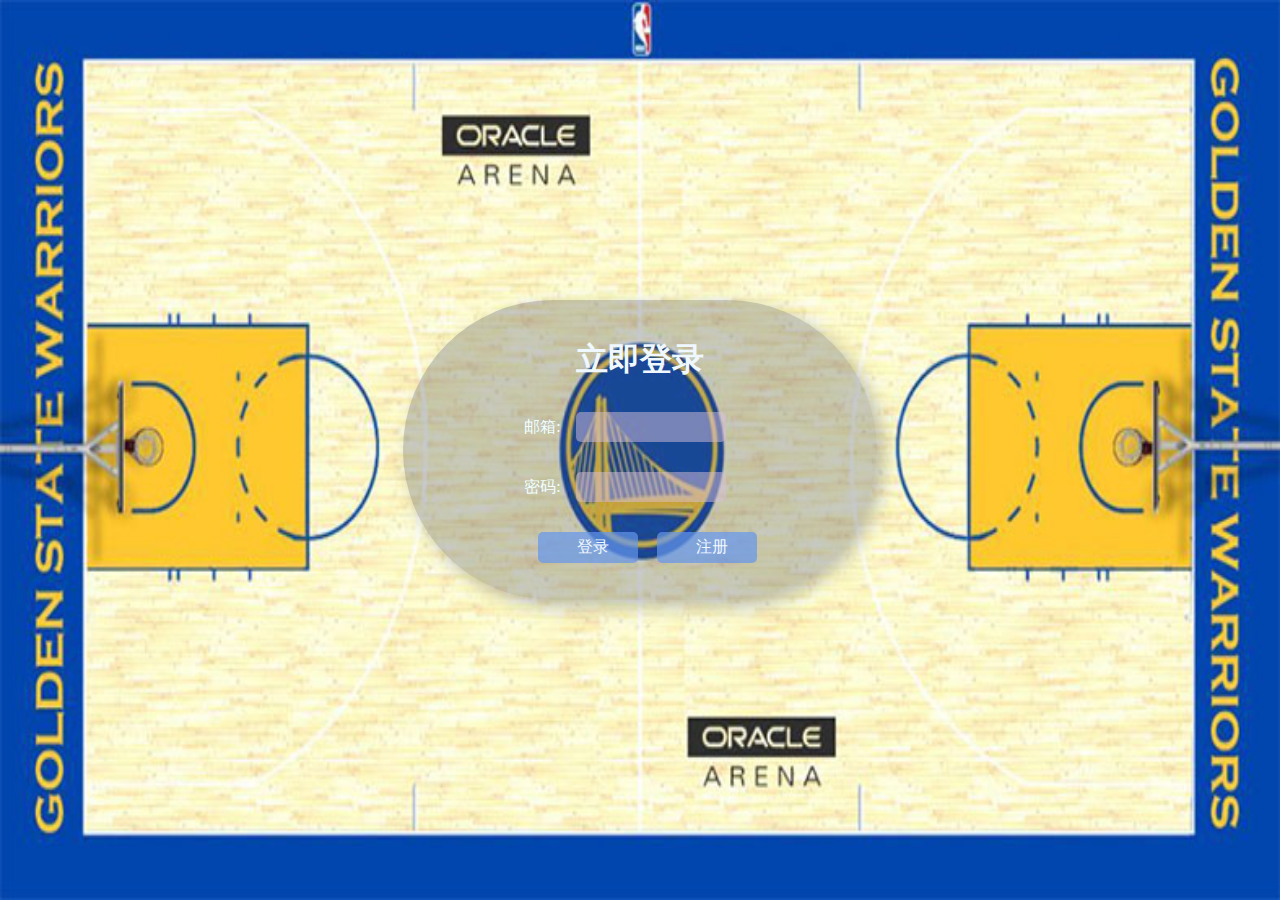
<file: html/login.html>
<!DOCTYPE html>
<html lang="en">

<head>
    <meta charset="UTF-8">
    <meta http-equiv="X-UA-Compatible" content="IE=edge">
    <meta name="viewport" content="width=device-width, initial-scale=1.0">
    <title>登陆界面</title>
    <link rel="stylesheet" href="../css/login.css">


</head>

<body>

    <div id="loginDiv">
        <form action="#" id="form">
            <h1 style="text-align: center;color: aliceblue;">立即登录</h1>
            <p>邮箱:<input id="email" type="text"><label id="name_trip"></label>
            </p>

            <p>密码:<input id="password" type="password"><label id="password_trip"></label></p>

            <div style="text-align: center;margin-top: 30px;">
                <input type="submit" class="button" value="登录" onclick="check()">
                <input type="button" class="button" onclick='location.href=("注册界面.html")' value="注册">
            </div>
        </form>
    </div>

</body>

<script>

    function check() {
        var inputEmail = document.getElementById("email");
        // 获取输入内容
        var uEmail = inputEmail.value;
        // 检测邮箱格式
        if (!/^([a-zA-Z0-9_-])+@([a-zA-Z0-9_-])+(\.[a-zA-Z0-9_-])+/.test(uEmail)) {
            alert("邮箱不合法");
            return false;
        }

        //获取用户名输入项
        var userNname = document.getElementById("password");
        var uName = userNname.value;
        if (uName.length < 6 || uName.length >= 15) {
            alert("账号长度需要大于6位小于15位");
            return false;
        }
        window.open("introduce.html");
    }

</script>

</html>
</file>
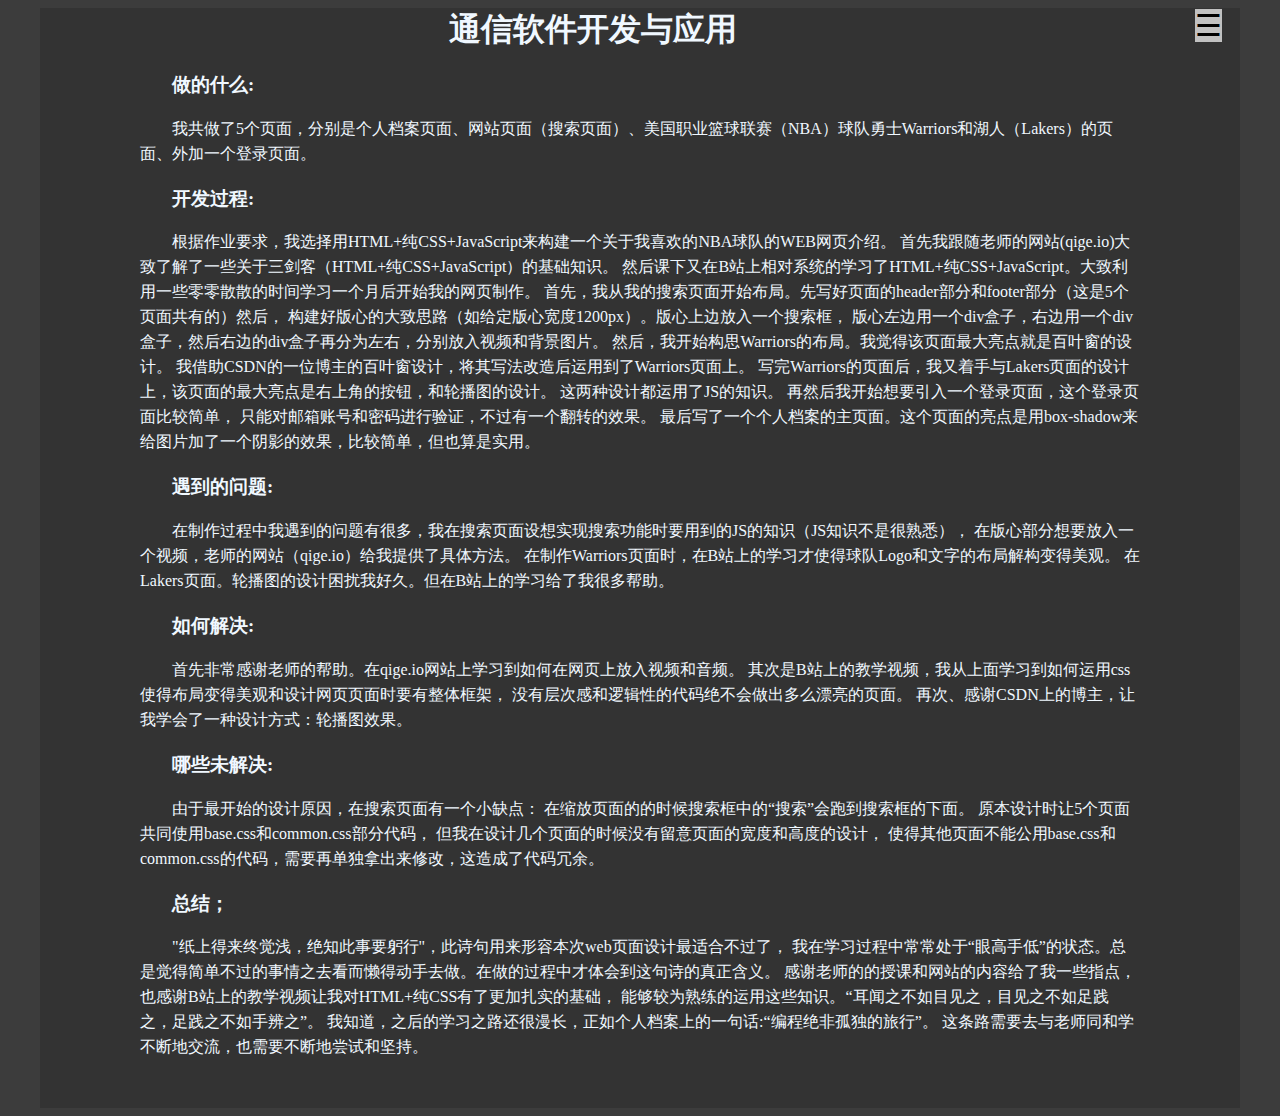
<file: html/report.html>
<!DOCTYPE html>
<html lang="en">

<head>
    <meta charset="UTF-8">
    <meta http-equiv="X-UA-Compatible" content="IE=edge">
    <meta name="viewport" content="width=device-width, initial-scale=1.0">
    <title>崔春洋的WEB报告</title>
    <style>
        body {
            background-color: #3c3c3c;
        }

        .main {
            width: 1200px;
            height: 1100px;
            margin: 0 auto;
            background-color: #333333;
            color: aliceblue;
        }

        h1 {
            display: block;
            text-align: center;
            margin: 0 auto;

        }

        .p_all {
            margin: 20px auto;
        }

        .paragraph {
            width: 1000px;
            margin-left: 20px;
            margin: 20px auto;
            text-indent: 2em;
            line-height: 25px;
        }

        /*侧边栏选择器*/
        .right {
            float: right;
            
            margin: 0px 50px;
        }
        .right span {
          
            background-color: #c1c1c1;
        }
        .sidenav {
            height: 100%;
            width: 0;
            /*原始宽度为0*/
            position: fixed;
            z-index: 1;
            top: 0px;
            right: 0;
            background-color: #111;
            overflow-x: hidden;
            transition: 0.5s;
            padding-top: 60px;
        }

        /*侧边栏选项选择器*/
        .sidenav a {
            padding: 10px 10px 10px 32px;
            text-decoration: none;
            font-size: 25px;
            color: #818181;
            display: block;
            transition: 0.3s;
        }

        /*侧栏标签和关闭按钮光标的效果*/
        .sidenav a:hover,
        .offcanvas a:focus {
            color: #007acc;
        }

        /*侧栏和关闭按钮的位置选择器*/
        .sidenav .closebtn {
            position: absolute;
            top: 0;
            right: 25px;
            font-size: 36px;
            margin-left: 50px;
        }

        /*当文档高度小于450px时，改变侧栏的padding属性和字体大小*/
        @media screen and (max-height: 450px) {
            .sidenav {
                padding-top: 15px;
            }

            .sidenav a {
                font-size: 18px;
            }
        }

    
    </style>
</head>

<body>
    <div class="box1">
        <div class="tubiao1">
        </div>
        <!--侧栏页面设计-->
        <div id="mySidenav" class="sidenav">
            <a href="javascript:void(0)" class="closebtn" onclick="closeNav()">&times;</a>
            <a href="introduce.html">搜索页面</a>
            <a href="index.html">个人档案</a>
            <a href="warriors.html">Warriors</a>
            <a href="lakers.html">Lakers</a>
            <a href="login.html">登陆页面</a>

        </div>
        <div class="right">
            <span style="font-size:30px; cursor:pointer" onclick="openNav()">&#9776;</span>
        </div>
    </div>

    <!-- 报告内容 -->
    <div class="main">
        <h1>通信软件开发与应用</h1>
        <div class+="p_all">
            <div class="paragraph">
                <h3>做的什么:</h3>

                <p>
                    我共做了5个页面，分别是个人档案页面、网站页面（搜索页面）、美国职业篮球联赛（NBA）球队勇士Warriors和湖人（Lakers）的页面、外加一个登录页面。
                </p>
            </div>
            <div class="paragraph">
                <h3>开发过程:</h3>

                <p>
                    根据作业要求，我选择用HTML+纯CSS+JavaScript来构建一个关于我喜欢的NBA球队的WEB网页介绍。
                    首先我跟随老师的网站(qige.io)大致了解了一些关于三剑客（HTML+纯CSS+JavaScript）的基础知识。
                    然后课下又在B站上相对系统的学习了HTML+纯CSS+JavaScript。大致利用一些零零散散的时间学习一个月后开始我的网页制作。
                    首先，我从我的搜索页面开始布局。先写好页面的header部分和footer部分（这是5个页面共有的）然后，
                    构建好版心的大致思路（如给定版心宽度1200px）。版心上边放入一个搜索框，
                    版心左边用一个div盒子，右边用一个div盒子，然后右边的div盒子再分为左右，分别放入视频和背景图片。
                    然后，我开始构思Warriors的布局。我觉得该页面最大亮点就是百叶窗的设计。
                    我借助CSDN的一位博主的百叶窗设计，将其写法改造后运用到了Warriors页面上。
                    写完Warriors的页面后，我又着手与Lakers页面的设计上，该页面的最大亮点是右上角的按钮，和轮播图的设计。
                    这两种设计都运用了JS的知识。 再然后我开始想要引入一个登录页面，这个登录页面比较简单，
                    只能对邮箱账号和密码进行验证，不过有一个翻转的效果。
                    最后写了一个个人档案的主页面。这个页面的亮点是用box-shadow来给图片加了一个阴影的效果，比较简单，但也算是实用。
                </p>
            </div>
            <div class="paragraph">
                <h3>遇到的问题:</h3>

                <p>
                    在制作过程中我遇到的问题有很多，我在搜索页面设想实现搜索功能时要用到的JS的知识（JS知识不是很熟悉），
                    在版心部分想要放入一个视频，老师的网站（qige.io）给我提供了具体方法。
                    在制作Warriors页面时，在B站上的学习才使得球队Logo和文字的布局解构变得美观。
                    在Lakers页面。轮播图的设计困扰我好久。但在B站上的学习给了我很多帮助。
                </p>
            </div>
            <div class="paragraph">
                <h3>如何解决:</h3>

                <p>
                    首先非常感谢老师的帮助。在qige.io网站上学习到如何在网页上放入视频和音频。
                    其次是B站上的教学视频，我从上面学习到如何运用css使得布局变得美观和设计网页页面时要有整体框架，
                    没有层次感和逻辑性的代码绝不会做出多么漂亮的页面。
                    再次、感谢CSDN上的博主，让我学会了一种设计方式：轮播图效果。
                </p>
            </div>
            <div class="paragraph">
                <h3>哪些未解决:</h3>

                <p>
                    由于最开始的设计原因，在搜索页面有一个小缺点：
                    在缩放页面的的时候搜索框中的“搜索”会跑到搜索框的下面。
                    原本设计时让5个页面共同使用base.css和common.css部分代码，
                    但我在设计几个页面的时候没有留意页面的宽度和高度的设计，
                    使得其他页面不能公用base.css和common.css的代码，需要再单独拿出来修改，这造成了代码冗余。
                </p>
            </div>
            <div class="paragraph">
                <h3>总结；</h3>

                <p>
                    "纸上得来终觉浅，绝知此事要躬行"，此诗句用来形容本次web页面设计最适合不过了，
                    我在学习过程中常常处于“眼高手低”的状态。总是觉得简单不过的事情之去看而懒得动手去做。在做的过程中才体会到这句诗的真正含义。
                    感谢老师的的授课和网站的内容给了我一些指点，也感谢B站上的教学视频让我对HTML+纯CSS有了更加扎实的基础，
                    能够较为熟练的运用这些知识。“耳闻之不如目见之，目见之不如足践之，足践之不如手辨之”。
                    我知道，之后的学习之路还很漫长，正如个人档案上的一句话:“编程绝非孤独的旅行”。
                    这条路需要去与老师同和学不断地交流，也需要不断地尝试和坚持。
                </p>
            </div>
        </div>

    </div>
</body>

<script type="text/ecmascript">
    /*改变原始宽度（0）*/
    function openNav() {
        document.getElementById("mySidenav").style.width = "255px";
    }
    /*恢复原始宽度0*/
    function closeNav() {
        document.getElementById("mySidenav").style.width = "0";
    }
</script>

</html>
</file>
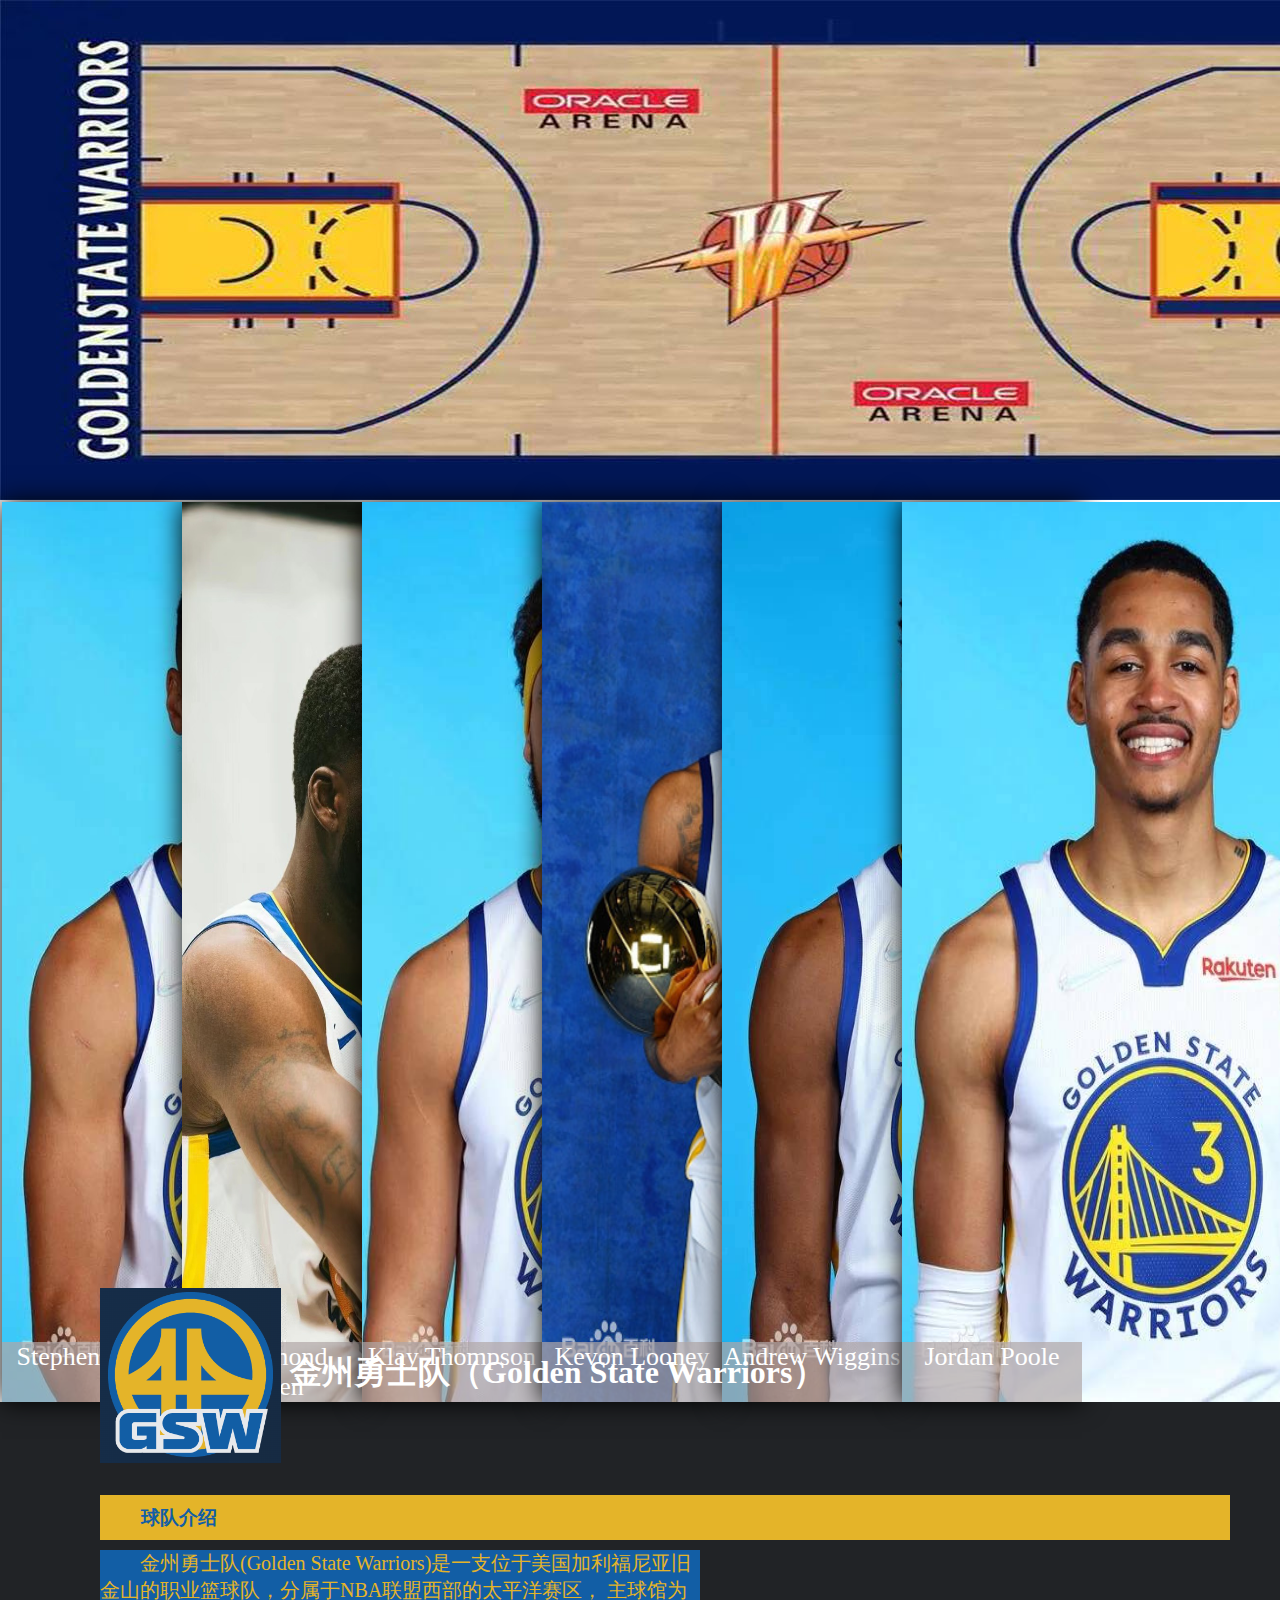
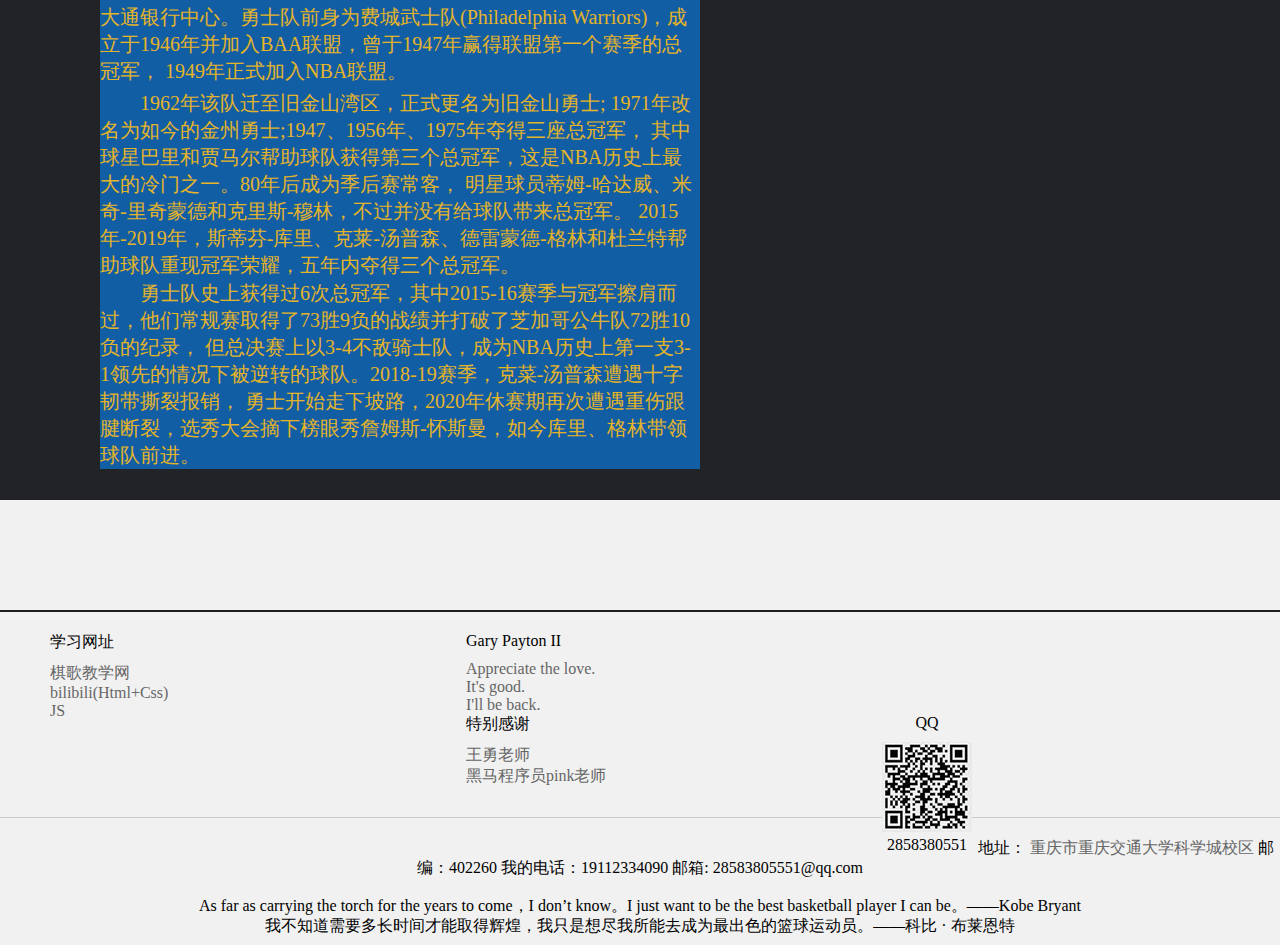
<file: html/warriors.html>
<!DOCTYPE html>
<html lang="en">

<head>
    <meta charset="UTF-8">
    <meta http-equiv="X-UA-Compatible" content="IE=edge">
    <meta name="viewport" content="width=device-width, initial-scale=1.0">
    <title>勇士</title>
    <!-- 引入favicon图标 -->
    <link rel="shortcut icon" href="../upload/warriors.ico" type="image/x-icon" />
    <link rel="stylesheet" href="../css/warriors.css">
</head>

<body>
    <!-- 头部 -->
    <header class="header">
        <img src="../images/主场.jpg" alt="">
    </header>
    </div>
    <!-- <div class="content">
         百叶窗部分  过渡动画-->
        <ul class="box">
            <li>
                <img src="../images/1.jpg" alt="">
                <div class="text">
                    Stephen Curry
                </div>
            </li>
            <li>
                <img src="../images/s02.jpg" alt="">
                <div class="text">
                    Draymond Green
                </div>
            </li>
            <li>
                <img src="../images/2.jpg" alt="">
                <div class="text">
                    Klay Thompson
                </div>
            </li>
            <li>
                <img src="../images/s03.jpg" alt="">
                <div class="text">
                    Kevon Looney
                </div>
            </li>
            <li>
                <img src="../images/3.jpg" alt="">
                <div class="text">
                    Andrew Wiggins
                </div>
            </li>

            <li>
                <img src="../images/4.jpg" alt="">
                <div class="text">
                    Jordan Poole
                </div>
            </li>
        </ul>
    </div> -->
    <div class="box_1">
        <!-- 介绍部分 -->
        <div class="introduce">
            <div class="tubiao">
                <img src="../images/tubiao.png" alt="">
            </div>
            <h1 class="warriors">
                金州勇士队（Golden State Warriors）
            </h1>
            <section class="paragraph">
                <div>
                    <h3>球队介绍</h3>
                </div>
                <p class="p1">
                    金州勇士队(Golden State Warriors)是一支位于美国加利福尼亚旧金山的职业篮球队，分属于NBA联盟西部的太平洋赛区，
                    主球馆为大通银行中心。勇士队前身为费城武士队(Philadelphia Warriors)，成立于1946年并加入BAA联盟，曾于1947年赢得联盟第一个赛季的总冠军，
                    1949年正式加入NBA联盟。
                </p>
                <p class="p2">
                    1962年该队迁至旧金山湾区，正式更名为旧金山勇士; 1971年改名为如今的金州勇士;1947、1956年、1975年夺得三座总冠军，
                    其中球星巴里和贾马尔帮助球队获得第三个总冠军，这是NBA历史上最大的冷门之一。80年后成为季后赛常客，
                    明星球员蒂姆-哈达威、米奇-里奇蒙德和克里斯-穆林，不过并没有给球队带来总冠军。
                    2015年-2019年，斯蒂芬-库里、克莱-汤普森、德雷蒙德-格林和杜兰特帮助球队重现冠军荣耀，五年内夺得三个总冠军。
                </p>
                <p class="p3">
                    勇士队史上获得过6次总冠军，其中2015-16赛季与冠军擦肩而过，他们常规赛取得了73胜9负的战绩并打破了芝加哥公牛队72胜10负的纪录，
                    但总决赛上以3-4不敌骑士队，成为NBA历史上第一支3-1领先的情况下被逆转的球队。2018-19赛季，克菜-汤普森遭遇十字韧带撕裂报销，
                    勇士开始走下坡路，2020年休赛期再次遭遇重伤跟腱断裂，选秀大会摘下榜眼秀詹姆斯-怀斯曼，如今库里、格林带领球队前进。
                </p>
            </section>
        </div>
    </div>

    <!-- footer底部模块  -->
    <footer class="footer">
        <div class="w">
            <div class="mod_service">
                
            </div>
            <div class="mod_help">
                <dl>
                    <dt>学习网址</dt>
                    <dd><a href="https://qige.io/">棋歌教学网</a></dd>
                    <dd><a href="https://www.bilibili.com/video/BV14J4114768?p=1">bilibili(Html+Css)</a></dd>
                    <dd><a href="https://www.bilibili.com/video/BV1Sy4y1C7ha?p=331&spm_id_from=333.880.my_history.page.click">JS</a></dd>
                    <dd><a href="#"></a></dd>
                    <dd><a href="#"></a></dd>
                    <dd><a href="#"></a></dd>
                </dl>
                <dl>
                    <dt>Gary Payton II</dt>
                    <dd><a href="#">Appreciate the love.
                        </a></dd>
                    <dd><a href="#">It's good.</a></dd>
                    <dd><a href="#">I'll be back.</a></dd>
                </dl>
                <dl>
                    <dt>特别感谢</dt>
                    <dd><a href="#">王勇老师</a></dd>
                    <dd><a href="#">黑马程序员pink老师</a></dd>
                </dl>
                <dl>
                    <dt>QQ</dt>
                    <dd>
                        <img src="../images/qq.jpg" alt="">
                        2858380551
                    </dd>
                </dl>
            </div>
            <div class="mod_copyright">
                    <div class="copyright">
                        地址： <a href="https://www.cqjtu.edu.cn/">重庆市重庆交通大学科学城校区</a>
                            邮编：402260 我的电话：19112334090 邮箱: 28583805551@qq.com <br>
                    </div>
                    <br>
                    <div class="copyright">
                        As far as carrying the torch for the years to come，I don’t know。I just want to be the best basketball player I can be。——Kobe Bryant
                        <br>
                        我不知道需要多长时间才能取得辉煌，我只是想尽我所能去成为最出色的篮球运动员。——科比 · 布莱恩特

                    </div>
            </div>
        </div>
    </footer>


</body>

</html>
</file>
<file: css/login.css>
* {
           margin: 0;
           padding: 0;
       }

       html {
           height: 100%;
           width: 100%;
           overflow: hidden;
           margin: 0;
           padding: 0;
           background: url(../images/地板.jpg) no-repeat 0px 0px;
           background-repeat: no-repeat;
           background-size: 100% 100%;
           -moz-background-size: 100% 100%;
       }

       body {
           display: flex;
           align-items: center;
           justify-content: center;
           height: 100%;
       }

       #loginDiv {
           width: 37%;
           display: flex;
           justify-content: center;
           align-items: center;
           height: 300px;
           background-color: rgba(75, 81, 95, 0.3);
           box-shadow: 7px 7px 17px rgba(130, 132, 136, 0.5);
           border-radius: 1000px;
           animation: turn 1s linear;
       }

       @keyframes turn {
           0% {
               -webkit-transform: perspective(400px) rotateY(180deg);
           }

           100% {
               -webkit-transform: perspective(400px) rotateY(0deg);
           }
       }

       #name_trip {
           margin-left: 50px;
           color: red;
       }

       p {
           margin-top: 30px;
           margin-left: 20px;
           color: azure;
       }

       input {
           margin-left: 15px;
           border-radius: 5px;
           border-style: hidden;
           height: 30px;
           width: 140px;
           background-color: rgba(216, 191, 216, 0.5);
           outline: none;
           color: #f0edf3;
           padding-left: 10px;
       }

       .button {
           border-color: cornsilk;
           background-color: rgba(100, 149, 237, .7);
           color: aliceblue;
           border-style: hidden;
           border-radius: 5px;
           width: 100px;
           height: 31px;
           font-size: 16px;
       }
</file>
<file: css/warriors.css>
* {
    /* 去除页面边距 */
    padding: 0;
    margin: 0;

}

body{
    background-color: #212326;
}
ul li {
    /* 去除li的点 */
    list-style: none;
}
a {
    color: #666;
    text-decoration: none
}
a:hover{
    color:#125ea5;
}
/* header部分 */
.header {
    width: 1540px;
    height: 500px;
    background-color: #ffe801;

}

/* 百叶窗部分 */
.box {
    position: absolute;
    top: 500px;
    width: 100%;
    height: 100%;
    border: 2px solid #FFF;
    background-color: rgba(33, 35, 38,0.3);
    /* background-color: rgba(255, 255, 255, 0.3); */
    /* box-shadow: 5px 5px 7px rgba(255, 255, 255, 0.5); */
    border-bottom: 0;
}

.box li {
    float: left;
    position: relative;
    width: 180px;
    /* 未悬停时默认的 单张 图片宽/高度 */
    height: 100%;
    box-shadow: 0 0 25px #000000;
    transition: all 0.5s;
}

.box img {
    height: 100%;
    width: 500px;

}

/* 百叶窗图片下的文字部分 */
.box li .text {
    position: absolute;
    left: 0;
    bottom: 0;
    font-size: 26px;
    color: #FFF;
    width: 100%;
    height: 60px;
    text-align: center;
    line-height: 30px;
    background: #000;
    background-color: rgba(177, 166, 166, 0.7);
}

.box:hover li {
    /* 鼠标经过某张图片时其他图片的样式 */
    width: 180px;
}

/* 鼠标经过时的li  */
.box li:hover {
    width: 460px;
}

/* 介绍部分 */
.introduce {
    position: absolute;
    top: 1210px;
    width: 100%;
    height: 500px;
    /* background-color: #212326; */
}

.tubiao {
    margin-top: 78px;
    float: left;
    width: 190px;
    height: 190px;
    /* background-color: #fff; */
    margin-left: 100px;
    
}

.introduce .warriors{
    margin: 141px 50px 0 50px ;
    color: #FFF;
}
.introduce .paragraph {
    margin: 100px 50px 0 50px;
    /* background-color: pink; */
}
.introduce h3{
    display: block;
    height: 25px;
    color: #125ea5;
    margin: 100px 0 10px 50px;
    padding: 10px 0 10px 41px;
    background-color: #e4b429;
}
.introduce .p1{
    width: 600px;
    height:140px;
    font-size: 20px;
    margin: 0px 50px 0 50px;
    text-indent: 2em;
    color: #e4b429;
    background-color: #125ea5;
}
.introduce .p2{
    width: 600px;
    height:190px;
    font-size: 20px;
    margin: 0px 50px 0 50px;
    text-indent: 2em;
    color: #e4b429;
    background-color: #125ea5;
}
.introduce .p3{
    width: 600px;
    height:180x;
    font-size: 20px;
    margin: 0px 50px 0 50px;
    text-indent: 2em;
    color: #e4b429;
    background-color: #125ea5;
}

/* 底部模块制作 */
.footer {
    position: absolute;
    top: 2100px;
    height: 415px;
    width: 100%;
    background-color: #f1f1f1;
    /* background-color: #f5f5f5; */
    padding-top: 30px;
}
.mod_service {
    height: 80px;
    width: 100%;
    border-bottom: 2px solid #1e1e1e;
    /* background-color: #fff; */
}
.mod_service ul{
    color: #fff;
}

.mod_help {
    height: 185px;
    border-bottom: 1px solid #ccc;
    padding-top: 20px;
    padding-left: 50px;
}
.mod_help dl {
    /* background-color: #fff; */
    float: left;
    width: 416px;
}
.mod_help dl:last-child {
    /* background-color: #fff; */
    width: 90px;
    text-align: center;
}
.mod_help dl dt {
    font-size: 16px; 
    margin-bottom: 10px;
}
.mod_copyright {
    text-align: center;
    padding-top: 20px;
}
.links {
    margin-bottom: 15px;
}
.links a {
    margin: 0 3px;
}
.copyright {
    line-height: 20px;
}
</file>
